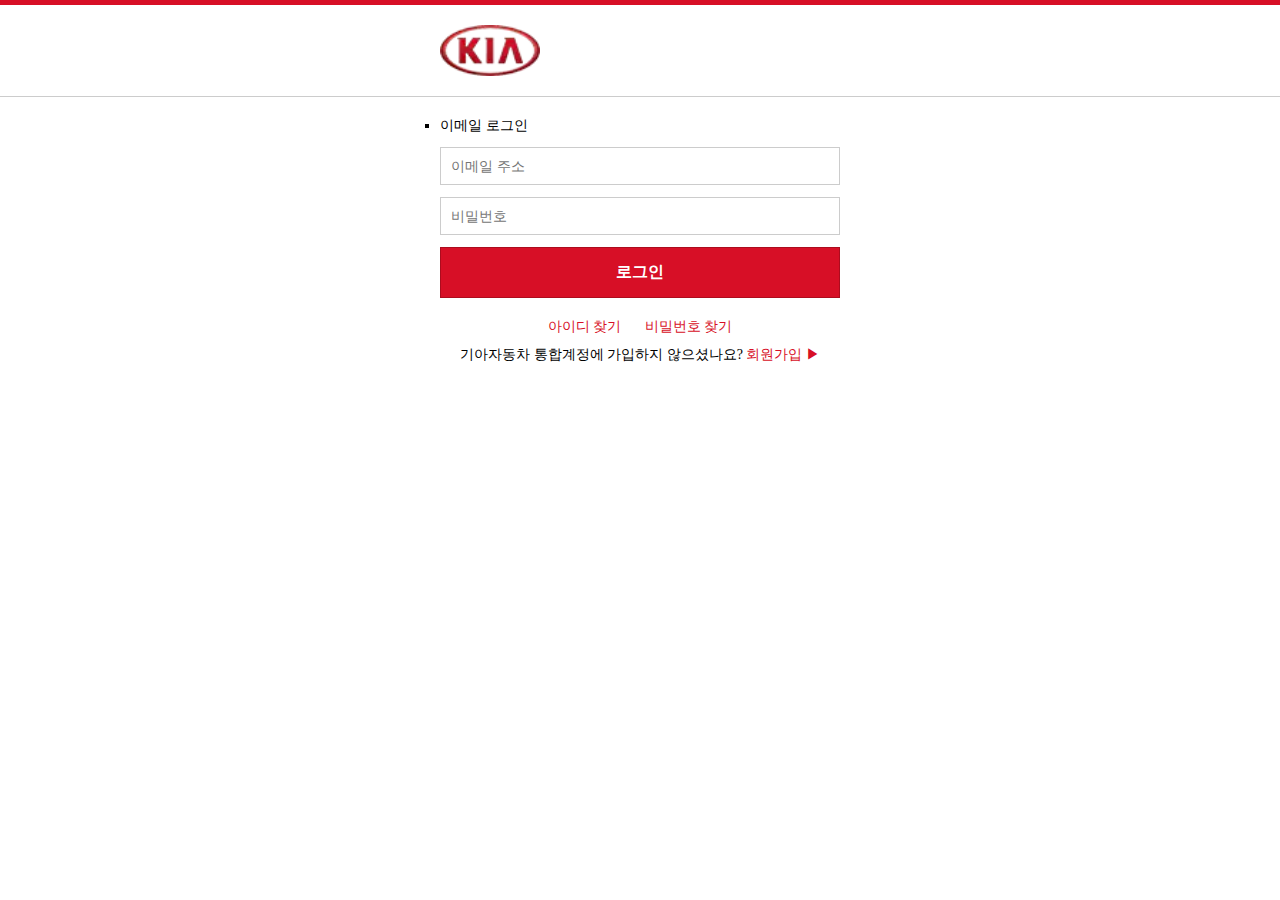
<file: login.html>
<!DOCTYPE html>
<html lang="ko">
<head>
  <meta name="viewport" content="width=device-width, initial-scale=1.0">
  <title>기아자동차 - The Power to Surprise | 기아자동차 공식 사이트</title>
  <meta name="author" content="hong">
  <meta name="description" content="기아자동차 웹사이트">
  <meta name="keywords" content="기아, 자동차, kia, car, korea">
  <meta property="og:title" content="기아자동차">
  <meta property="og:url" content="https://njumi6627.github.io/kia">
  <meta property="og:image" content="images/logo.webp">
  <meta property="og:description" content="기아자동차 웹사이트">
  <link rel="shortcut icon" href="images/favicon.ico"></head>
  <link rel="stylesheet" href="css/reset.css">
  <link rel="stylesheet" href="css/login.css">
<body>
  <section class="wrap">
    <div class="logo_box content">
      <img src="images/logo.webp" alt="logo">
    </div>
    <hr>
    <div class="login_form content">
    <li>이메일 로그인</li>
    <form>
      <input type="text" placeholder="이메일 주소">
      <input type="password" placeholder="비밀번호">
      <button type="button">로그인</button>
    </form>
    <div class="id_search">
      <span>아이디 찾기</span>
      <span>비밀번호 찾기</span>
    </div>
    <div class="join">
      <p>기아자동차 통합계정에 가입하지 않으셨나요? <span>회원가입 ▶</span></p>
    </div>
  </div>
  </section>
</body>
</html>
</file>
<file: css/login.css>
@charset 'utf-8';
@import url('https://fonts.googleapis.com/css2?family=Gothic+A1:wght@100;200;300;400;500;600;700;800;900&display=swap');

.wrap{border-top:5px solid #d70f26;}
.content{width:400px;margin:0 auto; padding:20px 0;}
.logo_box>img{width:100px;}
hr{width:100%; height: 1px; background-color: rgba(0,0,0,0.2);}
.login_form>li{list-style: square; margin-bottom: 10px;}


form{display:flex; flex-flow:column nowrap; }
form>input,form>button{margin:2px 0;border:1px solid rgba(0,0,0,0.2);padding:10px; margin-bottom: 10px;}
form>button{font-weight:bold;font-size:medium;color:white;background-color:#d70f26; cursor: pointer; padding:14px;}
form>button:hover{color:#d70f26;background-color:#fff; border:1px solid #d70f26;}
.id_search{text-align:center;}
.id_search>span{display: inline-block; padding:10px;color:#d70f26; cursor: pointer; transition: 0.3s;}
.id_search>span:hover{background-color:#d70f26; color:#fff;}
.join>p{text-align: center;}
.join span{color: #d70f26; cursor: pointer;}
</file>
